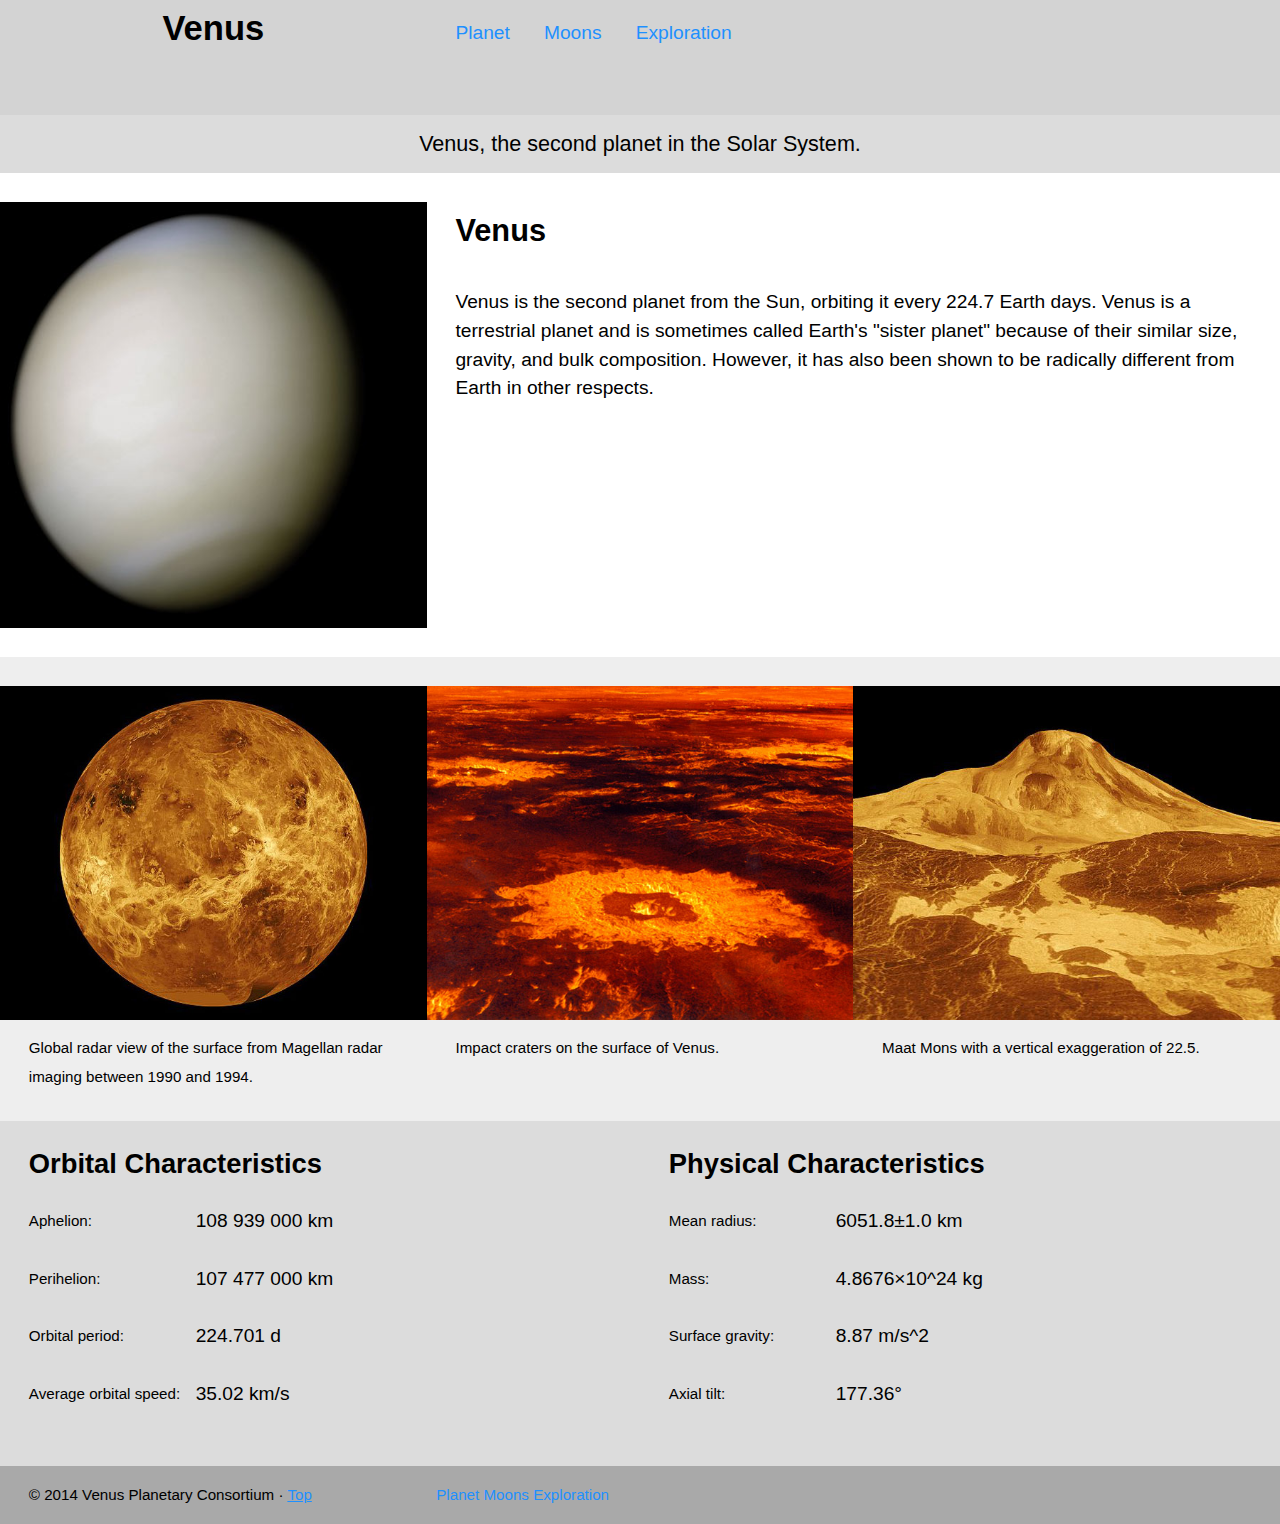
<file: index.html>
<!DOCTYPE html>
<html lang="en-ca">
<head>
  <meta charset="utf-8">
  <title>Venus</title>
  <link href="css/modules.css" rel="stylesheet">
  <link href="css/grid.css" rel="stylesheet">
  <link href="css/typography.css" rel="stylesheet">
  <link href="css/main.css" rel="stylesheet">
  <meta name="handheldfriendly" content="true">
  <meta name="mobileoptomized" content="240">
  <meta name="viewport" content="width=device-width, initial-scale=1">
</head>
<body>

  <header>
  <div class="grid pad-b">
    <div class="unit unit-xs-1 unit-s-1 unit-m-1-3 unit-l-1-3">
      <h1 class="text-center">Venus</h1>
    </div>
    <div class="unit unit-xs-1 unit-s-1 unit-m-2-3 unit-l-2-3 gutter-1-2">
      <nav>
        <ol>
          <li class="pad-t-1-2 pad-b-1-2 gutter-1-2"><a
            href="index.html">Planet</a></li>
          <li class="pad-t-1-2 pad-b-1-2 gutter-1-2"><a
            href="moons.html">Moons</a></li>
          <li class="pad-t-1-2 pad-b-1-2 gutter-1-2"><a
            href="exploration.html">Exploration</a></li>
        </ol>
      </nav>
    </div>
  </div>
  </header>

  <div class="grid">
    <div class="unit unit-xs-1 unit-s-1 unit-m-1 unit-l-1">
      <p class="text-center gutter pad-t-1-2 pad-b-1-2 brand-color mega">Venus,
        the second planet in the Solar System.</p>
    </div>
  </div>

<div class="grid">
  <div class="unit unit-xs-1 unit-s-1 unit-m-1-2 unit-l-1-3">
    <img class="img-flex pad-b" src="images/venus.jpg" alt="A photo of Venus">
  </div>
  <div class="unit unit-xs-1 unit-s-1 unit-m-1-2 unit-l-2-3 gutter">
    <h2>Venus</h2>
    <p>Venus is the second planet from the Sun, orbiting it every
      224.7 Earth days. Venus is a terrestrial planet and is sometimes called
      Earth's "sister planet" because of their similar size, gravity, and bulk
      composition. However, it has also been shown to be radically different
      from Earth in other respects.</p>
  </div>
</div>

<div class="grid micro brand-color-2 pad-t">
  <div class="unit unit-xs-1 unit-s-1 unit-m-1-3 unit-l-1-3">
    <img class="img-flex" src="images/venus-1.jpg" alt="A photo of Venus">
    <p class="gutter pad-t-1-2">Global radar view of the surface from Magellan
      radar imaging between 1990 and 1994.</p>
  </div>
  <div class="unit unit-xs-1 unit-s-1-2 unit-m-1-3 unit-l-1-3">
    <img class="img-flex" src="images/venus-2.jpg" alt="A photo of Venus">
    <p class="gutter pad-t-1-2">Impact craters on the surface of Venus.</p>
  </div>
  <div class="unit unit-xs-1 unit-s-1-2 unit-m-1-3 unit-l-1-3">
    <img class="img-flex" src="images/venus-3.jpg" alt="A photo of Venus">
    <p class="gutter pad-t-1-2">Maat Mons with a vertical exaggeration of
      22.5.</p>
  </div>
</div>

<div class="grid brand-color pad-t">
  <div class="unit unit-xs-1 unit-s-1 unit-m-1-2 unit-l-1-2 gutter">
    <h3>Orbital Characteristics</h3>
      <dl class="list-group--inline">
        <dt class="micro">Aphelion:</dt>
         <dd>108 939 000 km</dd>
        <dt class="micro">Perihelion:</dt>
         <dd>107 477 000 km</dd>
        <dt class="micro">Orbital period:</dt>
         <dd>224.701 d</dd>
        <dt class="micro">Average orbital speed:</dt>
         <dd>35.02 km/s</dd>
      </dl>
  </div>
  <div class="unit unit-xs-1 unit-s-1 unit-m-1-2 unit-l-1-2 gutter">
    <h3>Physical Characteristics</h3>
      <dl class="list-group--inline">
        <dt class="micro">Mean radius:</dt>
         <dd>6051.8±1.0 km</dd>
        <dt class="micro">Mass:</dt>
         <dd>4.8676×10^24 kg</dd>
        <dt class="micro">Surface gravity:</dt>
         <dd>8.87 m/s^2</dd>
        <dt class="micro">Axial tilt:</dt>
         <dd>177.36°</dd>
      </dl>
  </div>
</div>

<footer>
  <div class="grid gutter pad-t-1-2 pad-b-1-2 micro">
    <div class="unit unit-xs-1 unit-s-1 unit-m-1-2 unit-l-1-3">
      © 2014 Venus Planetary Consortium &#183; <a href="#top">Top</a>
    </div>
    <div class="unit unit-xs-1 unit-s-1 unit-m-1-2 unit-l-1-3">
      <nav>
        <ol>
          <li><a href="index.html">Planet</a></li>
          <li><a href="moons.html">Moons</a></li>
          <li><a href="#">Exploration</a></li>
        </ol>
      </nav>
    </div>
  </div>
</footer>

</body>
</html>
</file>
<file: css/modules.css>
/*!
 * Modulifier || Code released under the UNLICENSE
 * Code under other copyrights & licenses listed below.
 * http://modulifier.web-dev.tools/#responsive;images;list-group;embed;media-object;buttons;forms;accessibility;print
 */

@-moz-viewport { width: device-width; scale: 1; }
@-ms-viewport { width: device-width; scale: 1; }
@-o-viewport { width: device-width; scale: 1; }
@-webkit-viewport { width: device-width; scale: 1; }
@viewport { width: device-width; scale: 1; }

html {
  box-sizing: border-box;
  -moz-text-size-adjust: 100%;
  -ms-text-size-adjust: 100%;
  -webkit-text-size-adjust: 100%;
  text-size-adjust: 100%;
}

*, *::before, *::after {
  box-sizing: inherit;
}

body {
  margin: 0;
}

article, aside, details, figcaption, figure,
footer, header, main, menu, nav, section, summary {
  display: block;
}

audio, canvas, progress, video {
  display: inline-block;
  vertical-align: baseline;
}

template {
  display: none;
}

img {
  border: 0;
}

.img-flex {
  display: block;
  width: 100%;
}

svg:not(:root) {
  overflow: hidden;
}

svg {
  fill: currentColor;
  stroke: currentColor;
}

.image-replacement, .ir {
  overflow: hidden;
  direction: ltr;
  text-align: left;
  text-indent: 100%;
  white-space: nowrap;
}

.list-group {
  padding-left: 0;
  list-style-type: none;
}

.list-group > dd {
  margin-left: 0;
}

.list-group--inline::before,
.list-group--inline::after {
  content: "";
  display: table;
}

.list-group--inline::after {
  clear: both;
}

.list-group--inline > li {
  display: inline-block;
}

.list-group--inline > dt {
  clear: left;
  float: left;
  width: 11em;
}

.list-group--inline > dd {
  float: left;
  min-width: 12em;
}

.embed {
  margin-left: 0;
  margin-right: 0;
  overflow: hidden;
  position: relative;
  width: 100%;
}

.embed--1by1 {
  padding-top: 100%; /* Square */
}

.embed--4by3 {
  padding-top: 75%; /* Traditional TV/computer screens */
}

.embed--iso216 {
  padding-top: 70.92%; /* A-standard paper sizes */
}

.embed--3by2 {
  padding-top: 66.6%; /* Classic 35 mm film & most digital photos, landscape */
}

.embed--2by3 {
  padding-top: 150%; /* Classic 35 mm film & most digital photos, portrait */
}

.embed--golden {
  padding-top: 61.8%; /* The Golden Ratio */
}

.embed--16by9 {
  padding-top: 56.25%; /* HD TV */
}

.embed--185by100 {
  padding-top: 54.05%; /* Common widescreen cinema */
}

.embed--24by10 {
  padding-top: 41.667%; /* Widescreen cinema: 2.4:1 */;
}

.embed--3by1 {
  padding-top: 33.3333%; /* Panorama photos */
}

.embed--4by1 {
  padding-top: 25%; /* Polyvision */
}

.embed__item {
  height: 100%;
  left: 0;
  position: absolute;
  top: 0;
  width: 100%;
}

.media {
  overflow: hidden;
}

.media__img {
  float: left;
}

.media__img--reversed {
  float: right;
}

.media__img--stacked {
  float: none;
}

.media__body {
  overflow: hidden;
  min-width: 12em; /* Slightly less than 200px, responsiveness built in */
}

.btn {
  display: inline-block;
  padding: 0.375em 0.75em 0.42em;
  background-color: #333;
  border-radius: 8px;
  border: 0;
  color: #fff;
  text-decoration: none;
}

.btn:hover {
  background-color: #000;
  color: #fff;
}

.btn--light {
  background-color: #e2e2e2;
  color: #000;
}

.btn--light:hover {
  background-color: #666;
  color: #fff;
}

.btn--ghost {
  background-color: transparent;
  border: 3px solid #333;
  color: #000;
}

.btn--ghost:hover {
  border-color: #000;
}

label, .label-block {
  display: block;
  cursor: pointer;
}

input[type="checkbox"] + label,
input[type="radio"] + label,
.label-inline {
  display: inline-block;
}

/*!
 * (c) Nicolas Gallagher and Jonathan Neal of Normalize.css || MIT License
 *     https://necolas.github.io/normalize.css/
 */

button, input, optgroup, select, textarea {
  color: inherit;
  font: inherit;
  margin: 0;
}

button {
  overflow: visible;
}

button,
select {
  text-transform: none;
}

button,
html input[type="button"],
input[type="reset"],
input[type="submit"] {
  -webkit-appearance: button;
  cursor: pointer;
}

button[disabled],
html input[disabled] {
  cursor: default;
}

button::-moz-focus-inner,
input::-moz-focus-inner {
  border: 0;
  padding: 0;
}

input[type="checkbox"],
input[type="radio"] {
  padding: 0;
}

input[type="number"]::-webkit-inner-spin-button,
input[type="number"]::-webkit-outer-spin-button {
  height: auto;
}

input[type="search"] {
  -webkit-appearance: textfield;
}

input[type="search"]::-webkit-search-cancel-button,
input[type="search"]::-webkit-search-decoration {
  -webkit-appearance: none;
}

fieldset {
  border: 1px solid;
}

legend {
  border: 0;
  padding: 0;
}

textarea {
  overflow: auto;
}

optgroup {
  font-weight: bold;
}

/*! End Normalize.css code */

a:hover, a:active {
  outline: none;
}

a:focus, [tabindex="0"]:focus,
input:focus, textarea:focus, button:focus {
  outline: 3px solid #000;
}

.skip-links {
  margin: 0;
  padding: 0;
  list-style-type: none;
}

.skip-links a {
  padding: 0.5em 0.75em;
  position: absolute;
  top: -3em;
  z-index: 10000; /* To make sure they're always on top */
  background-color: #000;
  color: #fff;
  font-size: 1.125rem;
  font-weight: bold;
  text-decoration: none;
}

.skip-links a:focus {
  top: 0;
}

.print-only {
  display: none;
  visibility: hidden;
}

@media print {

  .no-print {
    display: none;
    visibility: hidden;
  }

  .print-only {
    display: block;
    visibility: visible;
  }

  /*!
   * (c) HTML5 Boilerplate || MIT License
   *     https://html5boilerplate.com/
   */

  *, *:before, *:after, *:first-letter, *:first-line {
    background: none transparent !important;
    color: #000 !important;
    box-shadow: none !important;
    text-shadow: none !important;
  }

  a, a:visited {
    text-decoration: underline;
  }

  a[href]:after {
    content: " (" attr(href) ")";
  }

  abbr[title]:after {
    content: " (" attr(title) ")";
  }

  a[href^="#"]:after,
  a[href^="javascript:"]:after {
    content: "";
  }

  pre, blockquote {
    page-break-inside: avoid;
  }

  thead {
    display: table-header-group;
  }

  tr, img {
    page-break-inside: avoid;
  }

  p, h1, h2, h3, h4, h5, h6 {
    orphans: 3;
    widows: 3;
  }

  h1, h2, h3, h4, h5, h6 {
    page-break-after: avoid;
  }

  /*! End HTML5 Boilerplate code */
}
</file>
<file: css/grid.css>
/* http://gridifier.web-dev.tools/#xs,4,0,0,0;s,4,25,0,0;m,4,38,1,1;l,4,60,1,1 */

.grid {
  margin: 0;
  padding: 0;
  letter-spacing: -0.31em;
  text-rendering: optimizespeed;
  display: -webkit-flex;
  -webkit-flex-flow: row wrap;
  display: -ms-flexbox;
  -ms-flex-flow: row wrap;
  display: flex;
  flex-flow: row wrap;
}

.grid-bottom {
  -webkit-align-items: flex-end;
  -ms-align-items: flex-end;
  align-items: flex-end;
}

.grid-middle {
  -webkit-align-items: center;
  -ms-align-items: center;
  align-items: center;
}

.grid-stretch {
  -webkit-align-items: stretch;
  -ms-align-items: stretch;
  align-items: stretch;
}

.opera-only :-o-prefocus, .grid {
  word-spacing: -0.43em;
}

.unit {
  letter-spacing: normal;
  text-rendering: auto;
  vertical-align: top;
  word-spacing: normal;
  display: inline-block;
  visibility: visible;
}

.grid-bottom .unit {
  vertical-align: bottom;
}

.grid-middle .unit {
  vertical-align: middle;
}

[class*="unit-push-"],
[class*="unit-pull-"] {
  position: relative;
}

.unit-xs-hidden {
  display: none;
  visibility: hidden;
}

.unit-xs-centered {
  margin: 0 auto;
}

.unit-xs-1, .xs-1 {
  display: block;
  visibility: visible;
  width: 100%;
}

.unit-xs-1-2, .xs-1-2 {
  width: 50.0000%;
}

.unit-xs-1-3, .xs-1-3 {
  width: 33.3333%;
}

.unit-xs-2-3, .xs-2-3 {
  width: 66.6667%;
}

.unit-xs-1-4, .xs-1-4 {
  width: 25.0000%;
}

.unit-xs-3-4, .xs-3-4 {
  width: 75.0000%;
}

.unit-xs-1-2,.xs-1-2,.unit-xs-1-3,.xs-1-3,.unit-xs-2-3,.xs-2-3,.unit-xs-1-4,.xs-1-4,.unit-xs-3-4,.xs-3-4 {
  display: inline-block;
  visibility: visible;
}

@media only screen and (min-width: 25em) {

.unit-s-hidden {
  display: none;
  visibility: hidden;
}

.unit-s-centered {
  margin: 0 auto;
}

.unit-s-1, .s-1 {
  display: block;
  visibility: visible;
  width: 100%;
}

.unit-s-1-2, .s-1-2 {
  width: 50.0000%;
}

.unit-s-1-3, .s-1-3 {
  width: 33.3333%;
}

.unit-s-2-3, .s-2-3 {
  width: 66.6667%;
}

.unit-s-1-4, .s-1-4 {
  width: 25.0000%;
}

.unit-s-3-4, .s-3-4 {
  width: 75.0000%;
}

.unit-s-1-2,.s-1-2,.unit-s-1-3,.s-1-3,.unit-s-2-3,.s-2-3,.unit-s-1-4,.s-1-4,.unit-s-3-4,.s-3-4 {
  display: inline-block;
  visibility: visible;
}

}

@media only screen and (min-width: 38em) {

.unit-m-hidden {
  display: none;
  visibility: hidden;
}

.unit-m-centered {
  margin: 0 auto;
}

.unit-m-1, .m-1 {
  display: block;
  visibility: visible;
  width: 100%;
}

.unit-offset-m-0 {
  margin-left: 0;
}

.unit-push-m-0,
.unit-pull-m-0 {
  left: 0;
}

.unit-m-1-2, .m-1-2 {
  width: 50.0000%;
}

.unit-offset-m-1-2 {
  margin-left: 50.0000%;
}

.unit-push-m-1-2 {
  left: 50.0000%;
}

.unit-pull-m-1-2 {
  left: -50.0000%;
}

.unit-m-1-3, .m-1-3 {
  width: 33.3333%;
}

.unit-offset-m-1-3 {
  margin-left: 33.3333%;
}

.unit-push-m-1-3 {
  left: 33.3333%;
}

.unit-pull-m-1-3 {
  left: -33.3333%;
}

.unit-m-2-3, .m-2-3 {
  width: 66.6667%;
}

.unit-offset-m-2-3 {
  margin-left: 66.6667%;
}

.unit-push-m-2-3 {
  left: 66.6667%;
}

.unit-pull-m-2-3 {
  left: -66.6667%;
}

.unit-m-1-4, .m-1-4 {
  width: 25.0000%;
}

.unit-offset-m-1-4 {
  margin-left: 25.0000%;
}

.unit-push-m-1-4 {
  left: 25.0000%;
}

.unit-pull-m-1-4 {
  left: -25.0000%;
}

.unit-m-3-4, .m-3-4 {
  width: 75.0000%;
}

.unit-offset-m-3-4 {
  margin-left: 75.0000%;
}

.unit-push-m-3-4 {
  left: 75.0000%;
}

.unit-pull-m-3-4 {
  left: -75.0000%;
}

.unit-m-1-2,.m-1-2,.unit-m-1-3,.m-1-3,.unit-m-2-3,.m-2-3,.unit-m-1-4,.m-1-4,.unit-m-3-4,.m-3-4 {
  display: inline-block;
  visibility: visible;
}

}

@media only screen and (min-width: 60em) {

.unit-l-hidden {
  display: none;
  visibility: hidden;
}

.unit-l-centered {
  margin: 0 auto;
}

.unit-l-1, .l-1 {
  display: block;
  visibility: visible;
  width: 100%;
}

.unit-offset-l-0 {
  margin-left: 0;
}

.unit-push-l-0,
.unit-pull-l-0 {
  left: 0;
}

.unit-l-1-2, .l-1-2 {
  width: 50.0000%;
}

.unit-offset-l-1-2 {
  margin-left: 50.0000%;
}

.unit-push-l-1-2 {
  left: 50.0000%;
}

.unit-pull-l-1-2 {
  left: -50.0000%;
}

.unit-l-1-3, .l-1-3 {
  width: 33.3333%;
}

.unit-offset-l-1-3 {
  margin-left: 33.3333%;
}

.unit-push-l-1-3 {
  left: 33.3333%;
}

.unit-pull-l-1-3 {
  left: -33.3333%;
}

.unit-l-2-3, .l-2-3 {
  width: 66.6667%;
}

.unit-offset-l-2-3 {
  margin-left: 66.6667%;
}

.unit-push-l-2-3 {
  left: 66.6667%;
}

.unit-pull-l-2-3 {
  left: -66.6667%;
}

.unit-l-1-4, .l-1-4 {
  width: 25.0000%;
}

.unit-offset-l-1-4 {
  margin-left: 25.0000%;
}

.unit-push-l-1-4 {
  left: 25.0000%;
}

.unit-pull-l-1-4 {
  left: -25.0000%;
}

.unit-l-3-4, .l-3-4 {
  width: 75.0000%;
}

.unit-offset-l-3-4 {
  margin-left: 75.0000%;
}

.unit-push-l-3-4 {
  left: 75.0000%;
}

.unit-pull-l-3-4 {
  left: -75.0000%;
}

.unit-l-1-2,.l-1-2,.unit-l-1-3,.l-1-3,.unit-l-2-3,.l-2-3,.unit-l-1-4,.l-1-4,.unit-l-3-4,.l-3-4 {
  display: inline-block;
  visibility: visible;
}

}

.unit-content-distribute {
  display: -ms-flexbox;
  display: -webkit-flex;
  display: flex;
  -ms-flex-direction: column;
  -webkit-flex-direction: column;
  flex-direction: column;
  -ms-flex-pack: justify;
  -webkit-justify-content: space-between;
  justify-content: space-between;
  -ms-flex-align: center;
  -webkit-align-items: center;
  align-items: center;
}

.content-fill {
  -ms-flex-grow: 2;
  -webkit-flex-grow: 2;
  flex-grow: 2;
  max-width: 100%; /* @bugfix: IE 10, 11 */
}

.content-shrink {
  -ms-align-self: center;
  -webkit-align-self: center;
  align-self: center;
}
</file>
<file: css/typography.css>
/*
  Typografier || Code released under the UNLICENSE
  http://typografier.web-dev.tools/#0,100,1.3,1.067;38,110,1.4,1.125;60,120,1.5,1.125;90,130,1.5,1.125
*/

html {
  font-size: 100%;
  line-height: 1.3;
}

a {
  background-color: transparent;
}

sub, sup {
  font-size: 75%;
  line-height: 1px;
  position: relative;
  vertical-align: baseline;
}

sup {
  top: -0.5em;
}

sub {
  bottom: -0.25em;
}

pre, code, kbd, samp {
  font-size: 100%;
}

abbr[title] {
  border-bottom: 1px dotted;
  text-decoration: none;
}

b, strong {
  font-weight: bold;
}

dfn, caption {
  font-style: italic;
}

hr {
  border: 0;
  border-top: 1px solid;
  height: 0;
}

table {
  border-collapse: collapse;
  border-spacing: 0;
  width: 100%;
}

th, td {
  border-bottom: 1px solid;
  text-align: left;
}

thead th {
  vertical-align: bottom;
}

.text-left {
  text-align: left;
}

.text-right {
  text-align: right;
}

.text-center {
  text-align: center;
}

.normal {
  font-weight: normal;
}

.bold {
  font-weight: bold;
}

.italic {
  font-style: italic;
}

h1, h2, h3, h4, h5, h6,
p, ul, ol, dl, dd, figure,
blockquote, details, hr,
fieldset, pre, table {
  margin: 0 0 1.3rem;
}

.yotta {
  font-size: 1.5745rem;
  line-height: 1.6513;
}

.zetta {
  font-size: 1.4757rem;
  line-height: 1.7619;
}

h1, .exa {
  font-size: 1.3830rem;
  line-height: 1.8800;
}

h2, .peta {
  font-size: 1.2962rem;
  line-height: 1.0030;
}

h3, .tera {
  font-size: 1.2148rem;
  line-height: 1.0702;
}

h4, .giga {
  font-size: 1.1385rem;
  line-height: 1.1419;
}

h5, .mega {
  font-size: 1.0670rem;
  line-height: 1.2184;
}

h6, .kilo, input, textarea {
  font-size: 1.0000rem;
  line-height: 1.3000;
}

small, .milli {
  font-size: 0.9372rem;
  line-height: 1.3871;
}

.micro {
  font-size: 0.8784rem;
  line-height: 1.4800;
}

.push {
  margin-bottom: 1.3rem;
}

.push-none, .push-0 {
  margin-bottom: 0;
}

.push-double, .push-2 {
  margin-bottom: 2.6000rem;
}

.push-half, .push-1-2 {
  margin-bottom: 0.6500rem;
}

.push-quarter, .push-1-4 {
  margin-bottom: 0.3250rem;
}

.pad-top, .pad-t {
  padding-top: 1.3rem;
}

.pad-bottom, .pad-b {
  padding-bottom: 1.3rem;
}

.pad-top-double, .pad-t-2 {
  padding-top: 2.6000rem;
}

.pad-bottom-double, .pad-b-2 {
  padding-bottom: 2.6000rem;
}

.pad-top-half, .pad-t-1-2 {
  padding-top: 0.6500rem;
}

.pad-bottom-half, .pad-b-1-2 {
  padding-bottom: 0.6500rem;
}

.pad-top-quarter, .pad-t-1-4 {
  padding-top: 0.3250rem;
}

.pad-bottom-quarter, .pad-b-1-4 {
  padding-bottom: 0.3250rem;
}

.island {
  padding: 1.3rem;
}

.island-double, .island-2 {
  padding: 2.6000rem;
}

.island-half, .island-1-2 {
  padding: 0.6500rem;
}

.island-quarter, .island-1-4,
td, th, fieldset {
  padding: 0.3250rem;
}

.gutter {
  padding-left: 1.3rem;
  padding-right: 1.3rem;
}

.gutter-double, .gutter-2 {
  padding-left: 2.6000rem;
  padding-right: 2.6000rem;
}

.gutter-half, .gutter-1-2 {
  padding-left: 0.6500rem;
  padding-right: 0.6500rem;
}

.gutter-quarter, .gutter-1-4 {
  padding-left: 0.3250rem;
  padding-right: 0.3250rem;
}

@media only screen and (min-width: 38em) {

html {
  font-size: 110%;
  line-height: 1.4;
}

h1, h2, h3, h4, h5, h6,
p, ul, ol, dl, dd, figure,
blockquote, details, hr,
fieldset, pre, table {
  margin: 0 0 1.4rem;
}

.yotta {
  font-size: 2.2807rem;
  line-height: 1.2277;
}

.zetta {
  font-size: 2.0273rem;
  line-height: 1.3812;
}

h1, .exa {
  font-size: 1.8020rem;
  line-height: 1.5538;
}

h2, .peta {
  font-size: 1.6018rem;
  line-height: 1.7480;
}

h3, .tera {
  font-size: 1.4238rem;
  line-height: 1.9665;
}

h4, .giga {
  font-size: 1.2656rem;
  line-height: 1.1062;
}

h5, .mega {
  font-size: 1.1250rem;
  line-height: 1.2444;
}

h6, .kilo, input, textarea {
  font-size: 1.0000rem;
  line-height: 1.4000;
}

small, .milli {
  font-size: 0.8889rem;
  line-height: 1.5750;
}

.micro {
  font-size: 0.7901rem;
  line-height: 1.7719;
}

.push {
  margin-bottom: 1.4rem;
}

.push-none, .push-0 {
  margin-bottom: 0;
}

.push-double, .push-2 {
  margin-bottom: 2.8000rem;
}

.push-half, .push-1-2 {
  margin-bottom: 0.7000rem;
}

.push-quarter, .push-1-4 {
  margin-bottom: 0.3500rem;
}

.pad-top, .pad-t {
  padding-top: 1.4rem;
}

.pad-bottom, .pad-b {
  padding-bottom: 1.4rem;
}

.pad-top-double, .pad-t-2 {
  padding-top: 2.8000rem;
}

.pad-bottom-double, .pad-b-2 {
  padding-bottom: 2.8000rem;
}

.pad-top-half, .pad-t-1-2 {
  padding-top: 0.7000rem;
}

.pad-bottom-half, .pad-b-1-2 {
  padding-bottom: 0.7000rem;
}

.pad-top-quarter, .pad-t-1-4 {
  padding-top: 0.3500rem;
}

.pad-bottom-quarter, .pad-b-1-4 {
  padding-bottom: 0.3500rem;
}

.island {
  padding: 1.4rem;
}

.island-double, .island-2 {
  padding: 2.8000rem;
}

.island-half, .island-1-2 {
  padding: 0.7000rem;
}

.island-quarter, .island-1-4,
td, th, fieldset {
  padding: 0.3500rem;
}

.gutter {
  padding-left: 1.4rem;
  padding-right: 1.4rem;
}

.gutter-double, .gutter-2 {
  padding-left: 2.8000rem;
  padding-right: 2.8000rem;
}

.gutter-half, .gutter-1-2 {
  padding-left: 0.7000rem;
  padding-right: 0.7000rem;
}

.gutter-quarter, .gutter-1-4 {
  padding-left: 0.3500rem;
  padding-right: 0.3500rem;
}

}

@media only screen and (min-width: 60em) {

html {
  font-size: 120%;
  line-height: 1.5;
}

h1, h2, h3, h4, h5, h6,
p, ul, ol, dl, dd, figure,
blockquote, details, hr,
fieldset, pre, table {
  margin: 0 0 1.5rem;
}

.yotta {
  font-size: 2.2807rem;
  line-height: 1.3154;
}

.zetta {
  font-size: 2.0273rem;
  line-height: 1.4798;
}

h1, .exa {
  font-size: 1.8020rem;
  line-height: 1.6648;
}

h2, .peta {
  font-size: 1.6018rem;
  line-height: 1.8729;
}

h3, .tera {
  font-size: 1.4238rem;
  line-height: 1.0535;
}

h4, .giga {
  font-size: 1.2656rem;
  line-height: 1.1852;
}

h5, .mega {
  font-size: 1.1250rem;
  line-height: 1.3333;
}

h6, .kilo, input, textarea {
  font-size: 1.0000rem;
  line-height: 1.5000;
}

small, .milli {
  font-size: 0.8889rem;
  line-height: 1.6875;
}

.micro {
  font-size: 0.7901rem;
  line-height: 1.8984;
}

.push {
  margin-bottom: 1.5rem;
}

.push-none, .push-0 {
  margin-bottom: 0;
}

.push-double, .push-2 {
  margin-bottom: 3.0000rem;
}

.push-half, .push-1-2 {
  margin-bottom: 0.7500rem;
}

.push-quarter, .push-1-4 {
  margin-bottom: 0.3750rem;
}

.pad-top, .pad-t {
  padding-top: 1.5rem;
}

.pad-bottom, .pad-b {
  padding-bottom: 1.5rem;
}

.pad-top-double, .pad-t-2 {
  padding-top: 3.0000rem;
}

.pad-bottom-double, .pad-b-2 {
  padding-bottom: 3.0000rem;
}

.pad-top-half, .pad-t-1-2 {
  padding-top: 0.7500rem;
}

.pad-bottom-half, .pad-b-1-2 {
  padding-bottom: 0.7500rem;
}

.pad-top-quarter, .pad-t-1-4 {
  padding-top: 0.3750rem;
}

.pad-bottom-quarter, .pad-b-1-4 {
  padding-bottom: 0.3750rem;
}

.island {
  padding: 1.5rem;
}

.island-double, .island-2 {
  padding: 3.0000rem;
}

.island-half, .island-1-2 {
  padding: 0.7500rem;
}

.island-quarter, .island-1-4,
td, th, fieldset {
  padding: 0.3750rem;
}

.gutter {
  padding-left: 1.5rem;
  padding-right: 1.5rem;
}

.gutter-double, .gutter-2 {
  padding-left: 3.0000rem;
  padding-right: 3.0000rem;
}

.gutter-half, .gutter-1-2 {
  padding-left: 0.7500rem;
  padding-right: 0.7500rem;
}

.gutter-quarter, .gutter-1-4 {
  padding-left: 0.3750rem;
  padding-right: 0.3750rem;
}

}

@media only screen and (min-width: 90em) {

html {
  font-size: 130%;
  line-height: 1.5;
}

h1, h2, h3, h4, h5, h6,
p, ul, ol, dl, dd, figure,
blockquote, details, hr,
fieldset, pre, table {
  margin: 0 0 1.5rem;
}

.yotta {
  font-size: 2.2807rem;
  line-height: 1.3154;
}

.zetta {
  font-size: 2.0273rem;
  line-height: 1.4798;
}

h1, .exa {
  font-size: 1.8020rem;
  line-height: 1.6648;
}

h2, .peta {
  font-size: 1.6018rem;
  line-height: 1.8729;
}

h3, .tera {
  font-size: 1.4238rem;
  line-height: 1.0535;
}

h4, .giga {
  font-size: 1.2656rem;
  line-height: 1.1852;
}

h5, .mega {
  font-size: 1.1250rem;
  line-height: 1.3333;
}

h6, .kilo, input, textarea {
  font-size: 1.0000rem;
  line-height: 1.5000;
}

small, .milli {
  font-size: 0.8889rem;
  line-height: 1.6875;
}

.micro {
  font-size: 0.7901rem;
  line-height: 1.8984;
}

.push {
  margin-bottom: 1.5rem;
}

.push-none, .push-0 {
  margin-bottom: 0;
}

.push-double, .push-2 {
  margin-bottom: 3.0000rem;
}

.push-half, .push-1-2 {
  margin-bottom: 0.7500rem;
}

.push-quarter, .push-1-4 {
  margin-bottom: 0.3750rem;
}

.pad-top, .pad-t {
  padding-top: 1.5rem;
}

.pad-bottom, .pad-b {
  padding-bottom: 1.5rem;
}

.pad-top-double, .pad-t-2 {
  padding-top: 3.0000rem;
}

.pad-bottom-double, .pad-b-2 {
  padding-bottom: 3.0000rem;
}

.pad-top-half, .pad-t-1-2 {
  padding-top: 0.7500rem;
}

.pad-bottom-half, .pad-b-1-2 {
  padding-bottom: 0.7500rem;
}

.pad-top-quarter, .pad-t-1-4 {
  padding-top: 0.3750rem;
}

.pad-bottom-quarter, .pad-b-1-4 {
  padding-bottom: 0.3750rem;
}

.island {
  padding: 1.5rem;
}

.island-double, .island-2 {
  padding: 3.0000rem;
}

.island-half, .island-1-2 {
  padding: 0.7500rem;
}

.island-quarter, .island-1-4,
td, th, fieldset {
  padding: 0.3750rem;
}

.gutter {
  padding-left: 1.5rem;
  padding-right: 1.5rem;
}

.gutter-double, .gutter-2 {
  padding-left: 3.0000rem;
  padding-right: 3.0000rem;
}

.gutter-half, .gutter-1-2 {
  padding-left: 0.7500rem;
  padding-right: 0.7500rem;
}

.gutter-quarter, .gutter-1-4 {
  padding-left: 0.3750rem;
  padding-right: 0.3750rem;
}

}
</file>
<file: css/main.css>
html {
  font-family: sans-serif;
}

header {
  background-color: lightgrey;
}

.brand-color {
  background-color: gainsboro;
}

.brand-color-2 {
  background-color: #EEE;
}

nav ol {
  list-style-type: none;
  padding: 0;
  margin: 0;
}

a {
  color: dodgerblue;
}

nav a{
  text-decoration: none;
  color: dodgerblue;
}

header nav li:hover {
  background-color: dodgerblue;
}

header a:hover {
  color: white;
}

footer {
  background-color: darkgray;
}

@media only screen and (min-width: 25em) {

  h1 {
    text-align: center;
  }

  header nav ol {
    text-align: center;
  }

  li {
    display: inline;
  }

}

@media only screen and (min-width: 38em) {

  header nav ol {
    margin-top: 1em;
  }

  h1 {
    text-align: center;
  }

}

@media only screen and (min-width: 60em) {

  h1 {
    text-align: left;
  }

  header nav ol {
    text-align: left;
  }

}
</file>
